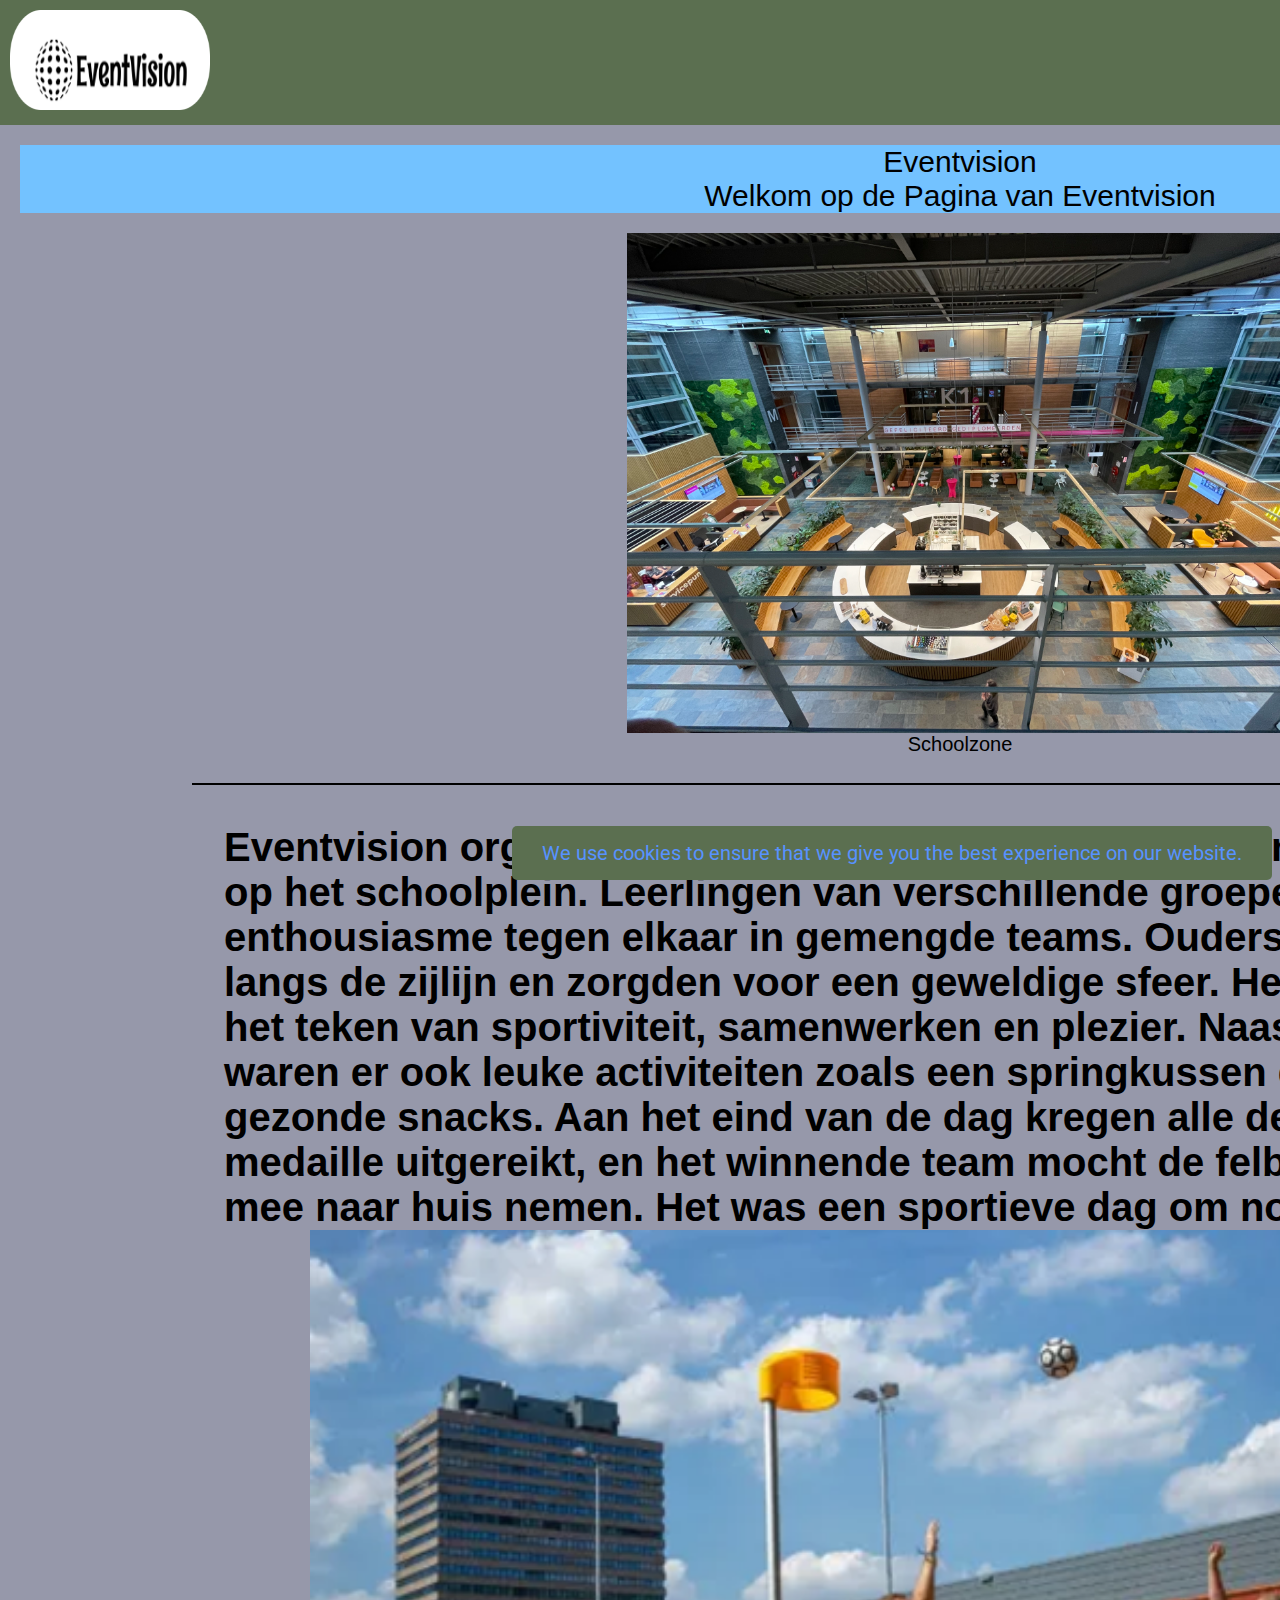
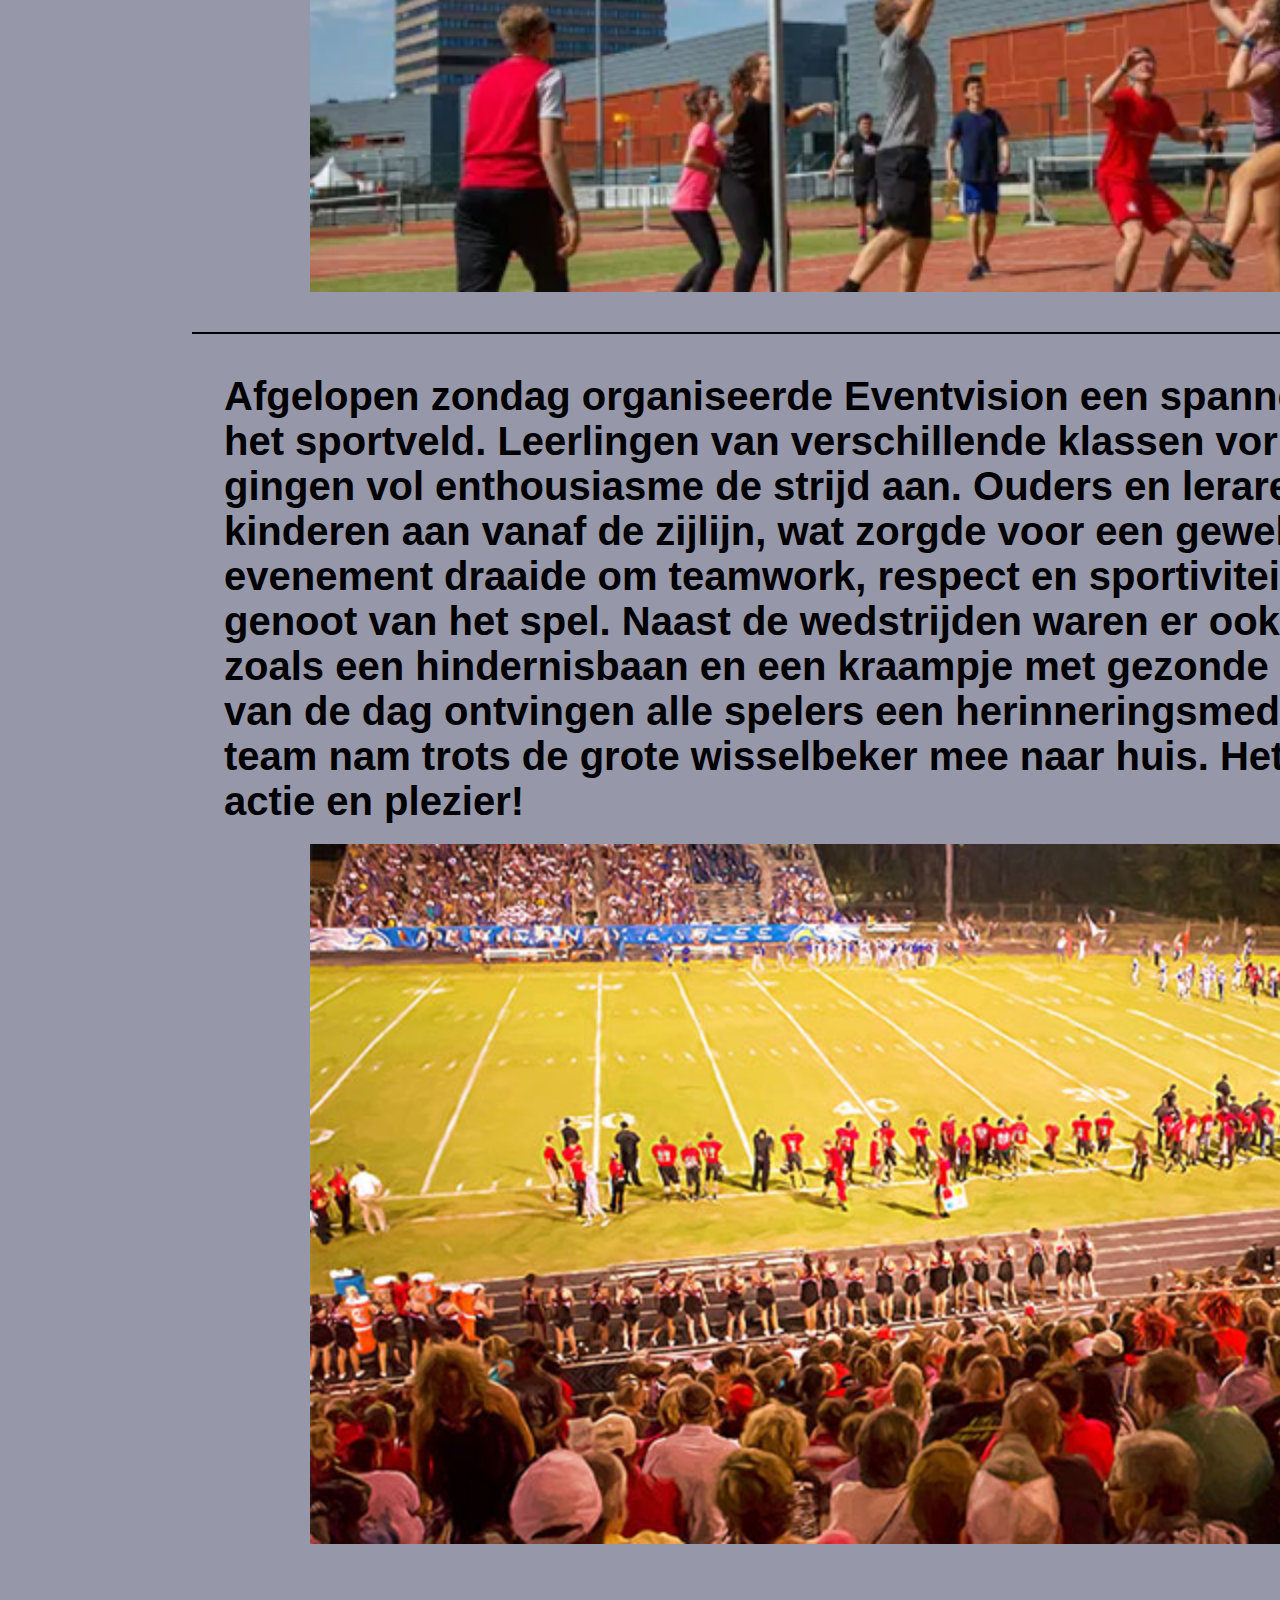
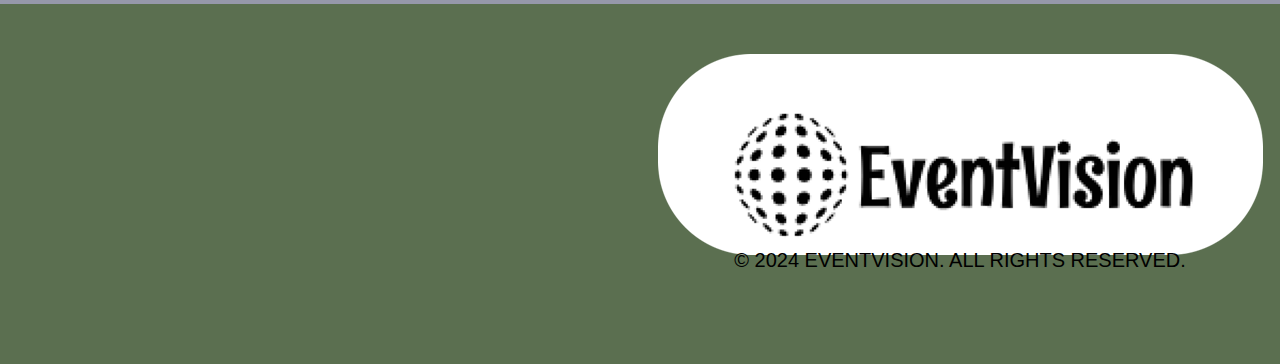
<file: Index.html>
<!DOCTYPE html>
<html lang="en">
    <head>
        <meta charset="utf-8" />        
		<meta name = "keywords" content="Event, Vision, Homepage, Homework " />
		<meta name = "description" content="Eventvision website homepage" />
		<meta name = "author" content="Jasper Ketting" />
        <link href="https://fonts.googleapis.com/css2?family=Roboto:ital" rel="stylesheet">
        <link  href="https://fonts.googleapis.com/css2?family=Saira+Condensed"  rel="stylesheet">
		<link rel="stylesheet" 
			  type="text/css" 
			  href="./css/CSSstyles.css" />
              <link rel="favicon" type="image/eventvision_icon" href="./img/Favicon.png" >
		<title>Eventvision_Homepage</title>		
    </head>
    <body>  
        <nav id="mainmenu">
            <a href="./Index.html">
                <img class="Logo_nav" src="./img/Banner_logo.png" title="Logo" alt="Company Logo from Eventvision"  >
            </a>
            <ul>
              <li>
                  <a href="./Updates.html">
                       Updates
                 </a>
             </li>
             <li>
                  <a href="./Dates.html">
                       Dates
                 </a>
             </li>
             <li>
                  <a href="./Fotogalary.html">
                       Foto Galery
                 </a>
             </li>
             <li>
                 <a href="./map.html">
                       Map
                 </a>
             </li>
             <li>
                 <a href="./Contact.html">
                     Contact
                 </a>
             </li>
            </ul>
        </nav>
     <main>
         <section id="WelkomPage">
             <article class="Header-Eventvision">
                 <header class="Headertext">
                     Eventvision 
                     <p>
                        Welkom op de Pagina van Eventvision
                     </p>
                 </header>
                 <figure class="Schoolzone-img">
                    <img src="./img/Schoolzone.JPG" title="Schoolzone"  alt="Schoolzone">
                    <figcaption>  Schoolzone </figcaption>

                 </figure>
             </article>
         </section>

         <section class="Divider-line"></section>

         <section  Id="Korfbal-section">
             <article class="Text-Korfbal">
                   <p>
                     <h1>
                         Eventvision organiseerde afgelopen zaterdag een spannend korfbaltoernooi op het schoolplein. 
                         Leerlingen van verschillende groepen streden vol enthousiasme tegen elkaar in gemengde teams. 
                         Ouders en leraren juichten langs de zijlijn en zorgden voor een geweldige sfeer. 
                         Het evenement stond in het teken van sportiviteit, samenwerken en plezier. 
                         Naast de wedstrijden waren er ook leuke activiteiten zoals een springkussen en een kraampje met gezonde snacks. 
                         Aan het eind van de dag kregen alle deelnemers een medaille uitgereikt, en het winnende team mocht de felbegeerde wisselbeker mee naar huis nemen. 
                          Het was een sportieve dag om nooit te vergeten!
                      </h1>
                    </p>
             </article>
             <img class="Korfbalpng" src="./img/korfbal.png" title="korfbal" alt="korfbal" >     
         </section>

         <section class="Divider-line"></section>

         <section Id="Rugby-text">
            <article class="Text-Rugby">
               <p>
                 <h1>
                     Afgelopen zondag organiseerde Eventvision een spannend rugbytoernooi op het sportveld. 
                     Leerlingen van verschillende klassen vormden teams en gingen vol enthousiasme de strijd aan.
                     Ouders en leraren moedigden de kinderen aan vanaf de zijlijn, wat zorgde voor een geweldige sfeer. 
                     Het evenement draaide om teamwork, respect en sportiviteit, terwijl iedereen genoot van het spel.
                     Naast de wedstrijden waren er ook leuke activiteiten, zoals een hindernisbaan en een kraampje met gezonde snacks. 
                     Aan het eind van de dag ontvingen alle spelers een herinneringsmedaille, en het winnende team nam trots de grote wisselbeker mee naar huis.
                     Het was een dag vol actie en plezier!
                 </h1>
               </p>
            </article>
            <img class="rugby" src="./img/FootballGame.jpg" title="American Football" alt="American Football">
         </section>
         <section class="Cookies">
            We use cookies  to ensure that we give you the best experience on our website.
         </section>
     </main>
     <footer id="footer-container">
        <img class="Eventvision_footer_Logo"  src="./img/Footer_logo.png" title="Eventvision" alt="Eventvision">

        <article class="Eventvision_Footer">
             <p class="copyright">
                 &copy; 2024 Eventvision. All rights reserved.
             </p>
         </article>
     </footer>
    </body>
</html>
</file>
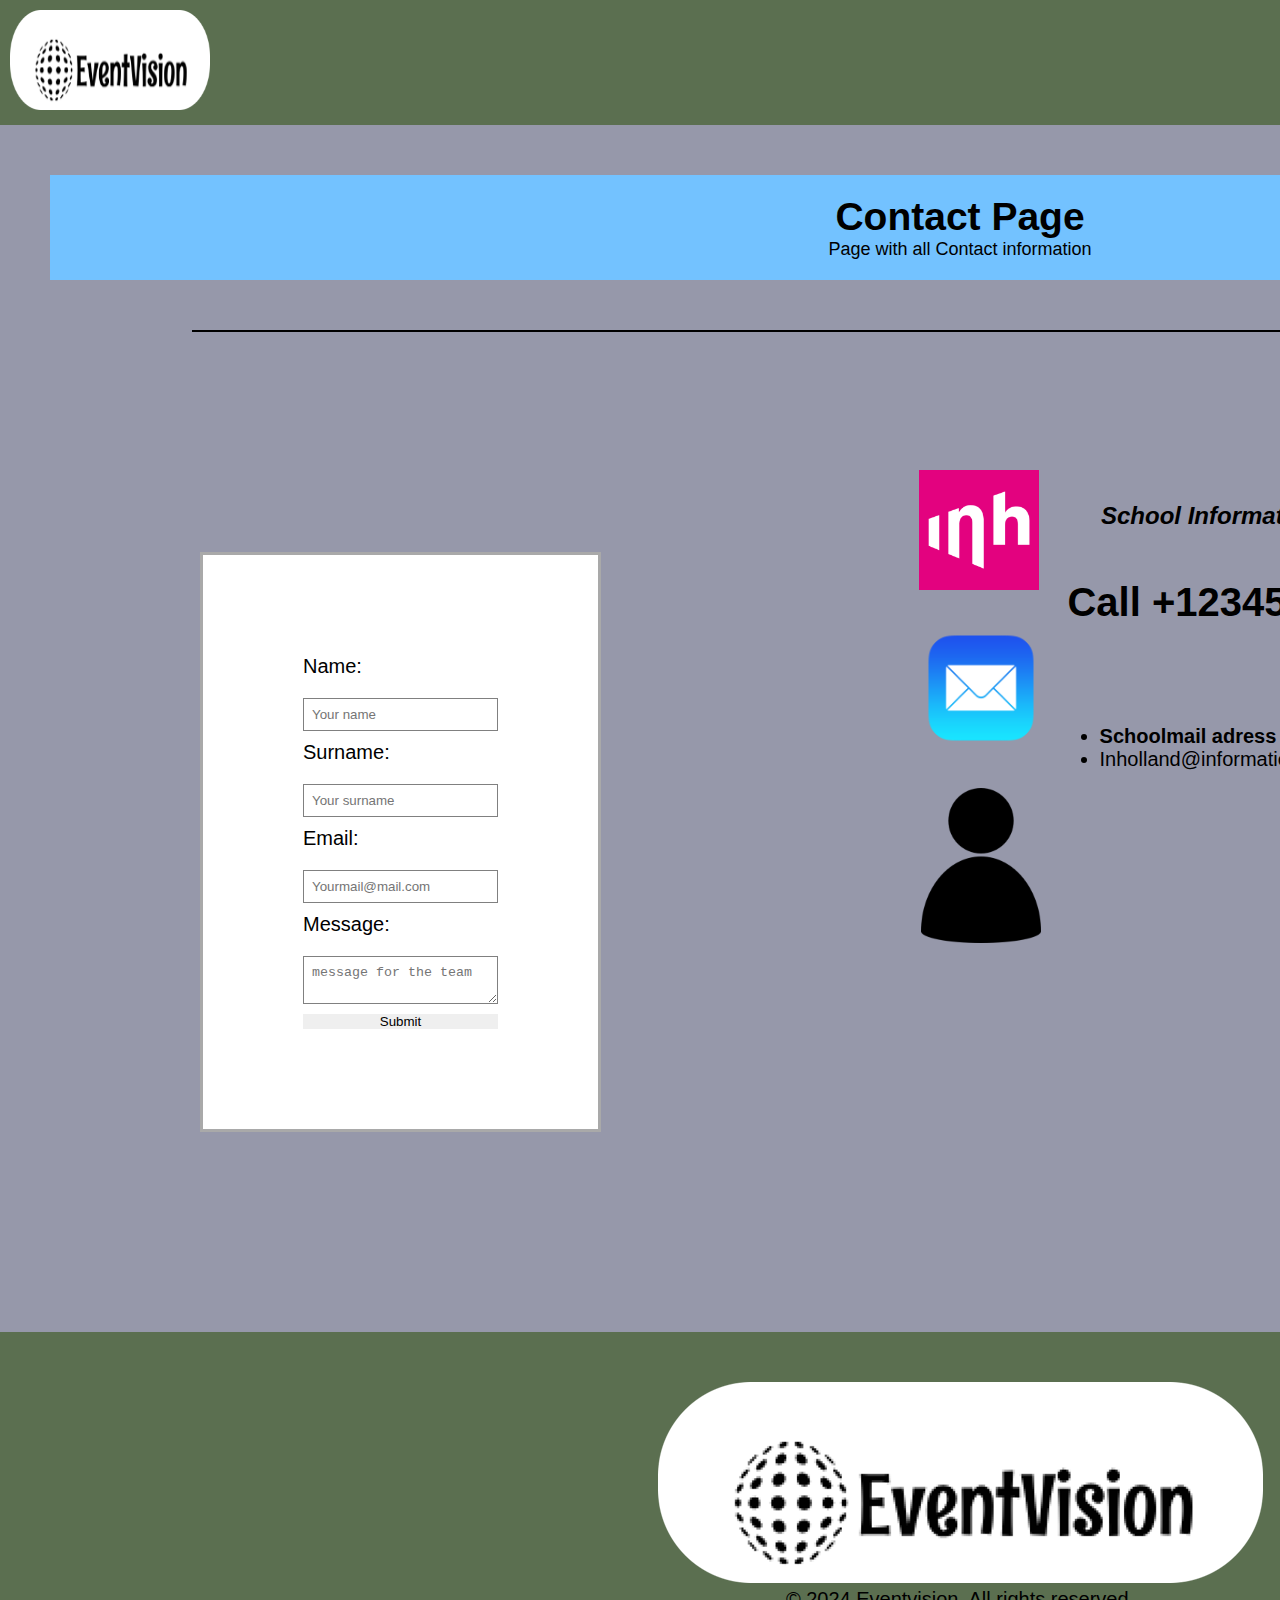
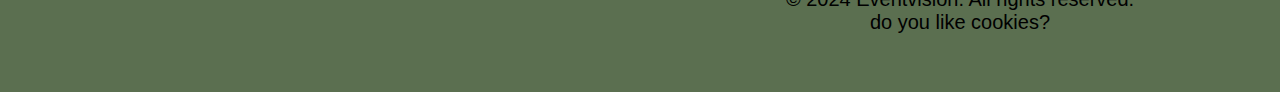
<file: Contact.html>
<!DOCTYPE html>
<html lang="en">
    <head>
        <meta charset="utf-8" />        
		<meta name = "keywords" content="Event, Vision, Homepage, Homework " />
        <meta name="viewport" content="width=device-width, initial-scale=1.0">
		<meta name = "description" content="Eventvision website homepage" />
		<meta name = "author" content="Jasper Ketting" />
        <link href="https://fonts.googleapis.com/css2?family=Roboto:ital" rel="stylesheet">
        <link  href="https://fonts.googleapis.com/css2?family=Saira+Condensed"  rel="stylesheet">
		<link rel="stylesheet" 
			  type="text/css" 
			  href="./css/CSSstyles.css" />
		<link rel="favicon" type="image/eventvision_icon" href="./img/Favicon.png" >
		<title>Eventvision_Homepage</title>		
    </head>
    <body>  
        <nav id="mainmenu">
            <a href="./Index.html">
                <img class="Logo_nav" src="./img/Banner_logo.png" title="Logo" alt="Company Logo from Eventvision"  >
            </a>
            <ul>
              <li>
                  <a href="./Updates.html">
                       Updates
                 </a>
             </li>
             <li>
                  <a href="./Dates.html">
                       Dates
                 </a>
             </li>
             <li>
                  <a href="./Fotogalary.html">
                       Foto Galery
                 </a>
             </li>
             <li>
                 <a href="./map.html">
                       Map
                 </a>
             </li>
             <li>
                 <a href="./Contact.html">
                     Contact
                 </a>
             </li>
            </ul>
        </nav>
     <main>
        <header id="update-header">
            <p  Id="headertext">
                Contact Page
                 <h1 class="bodytext" >
                 Page with all Contact information
                 </h1>
            </p>
         </header>
         <section class="Divider-line"></section>
        <section class="Form-container">
            <aside>
             <form>
              <label for="name">Name:</label>
              <input type="text" id="name" name="name" placeholder="Your name" required>
                  <label for="surname">Surname:</label>
                 <input type="text" id="surname" name="surname" placeholder="Your surname" required>
                <label for="email">Email:</label>
                <input type="email" id="email" name="email" placeholder="Yourmail@mail.com" required>
                <label for="message">Message:</label>
                  <textarea id="message" name="message" placeholder="message for the team"></textarea>
                <input type="submit" value="Submit">
              </form>
            </aside>
            <aside class="contactinformation" >
                 <h1 class="inhcontact">
                      <img class="inhpng" src="./img/inholland.png" title="inholland" alt="inholland logo">
                      <img class="mailpng" src="./img/mail.png"  title="mail" alt="mail logo">
                      <img class="personpng" src="./img/Person.png"  title="person" alt="person logo">

                      </h1>
                     <aside class="textcontainer">
                          <p class="schoolinfo">
                               <em>
                               School Information
                               </em>
                             <h1>
                                  Call +12345678
                             </h1>
                         </p>
                            <p class="Schoolmail">
                              <ul>
                               <Li>
                                 <strong>
                                  Schoolmail adress
                                    </strong>
                                  </Li>
                                  <li>
                                   Inholland@information.nl
                                    </li>
                                  </ul>
                           </p>
                           </aside>
                     <aside class="Contactperson">
                      <ul>
                          <li>Contact person</li>
                          <li>Jasper ketting </li>
                           <li>webstite builder and designer</li>
                         </ul>
                    </aside>
            </aside>
         </section>
     </main>
     <footer id="footer-container">
        <img class="Eventvision_footer_Logo"  src="./img/Footer_logo.png" title="Eventvision" alt="Eventvision">

        <article class="Eventvision_Footer">
             <p>
                 &copy; 2024 Eventvision. All rights reserved.
             </p>
         </article>
         <aside>
            <form class="displaynone">
                <fieldset>
                    <legend> do you like cookies?</legend>
                </fieldset> 
            </form>
         </aside>
     </footer>
    </body>
</html>
</file>
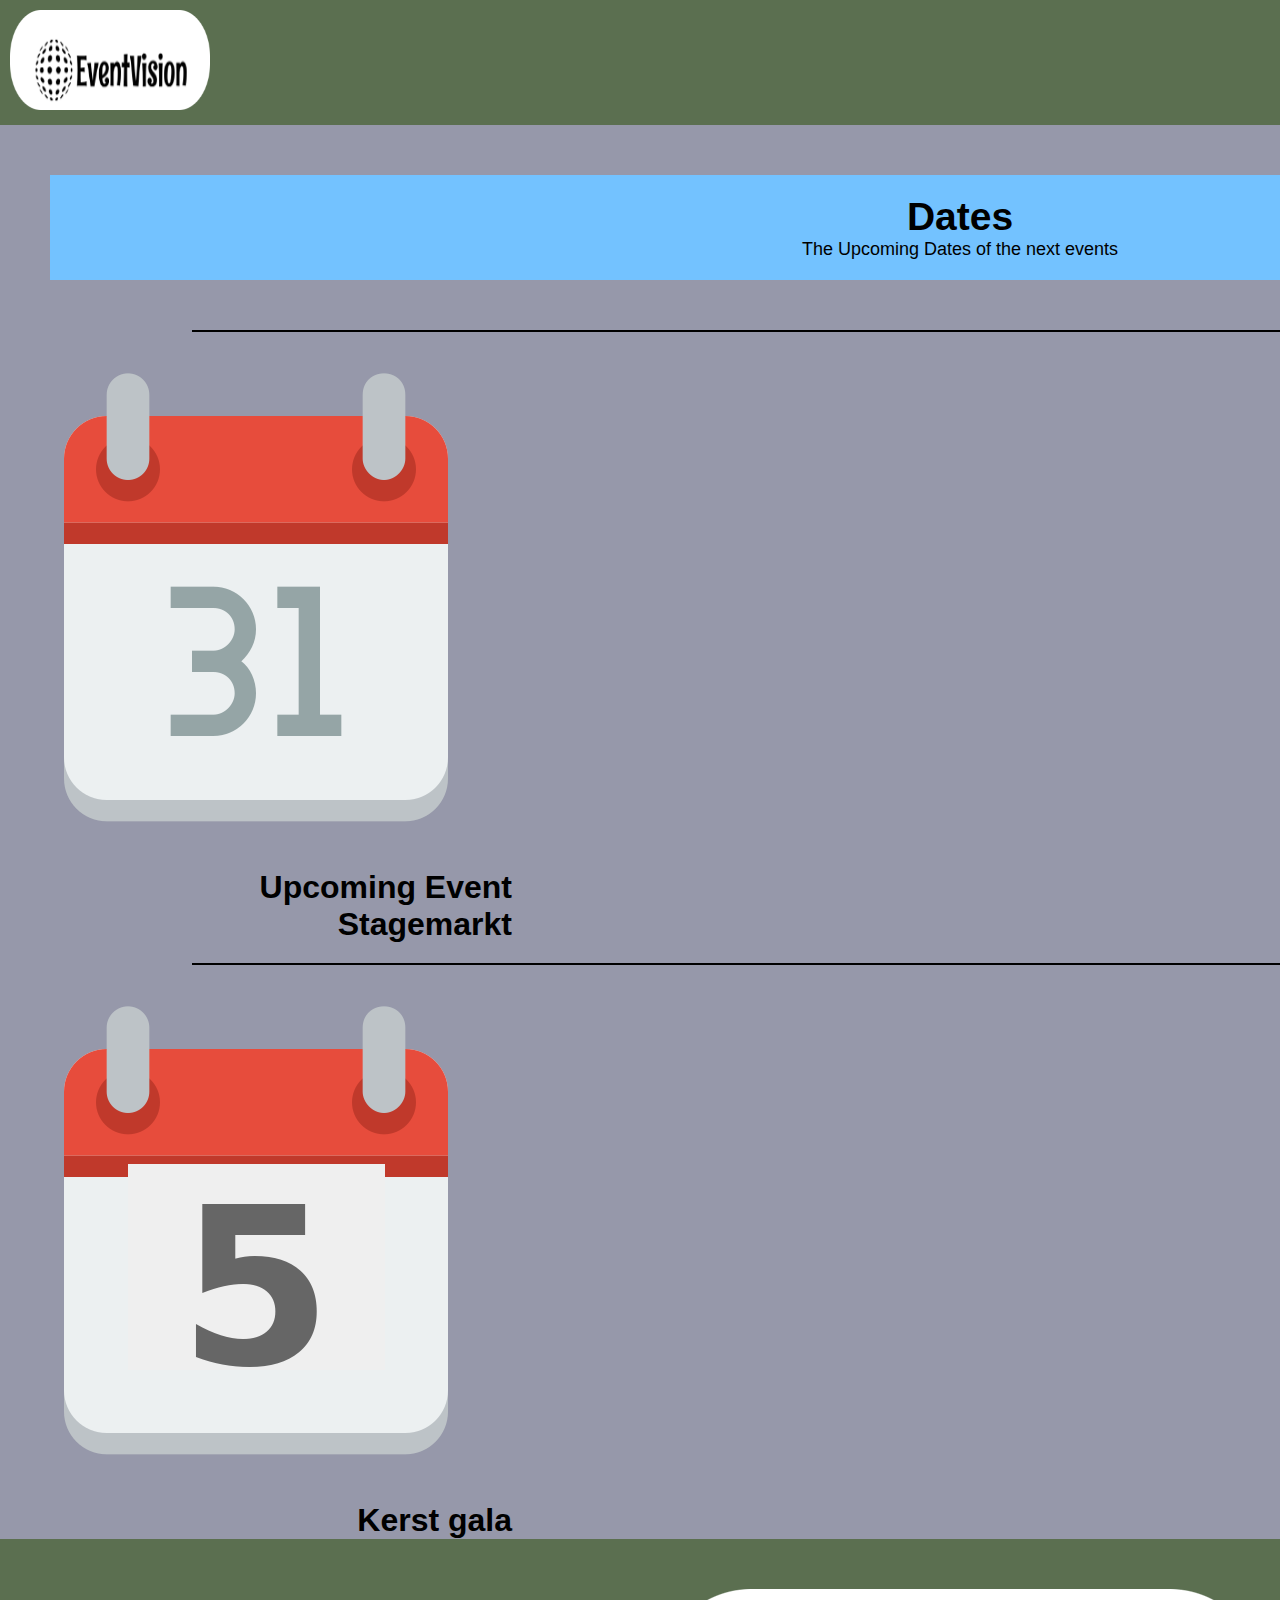
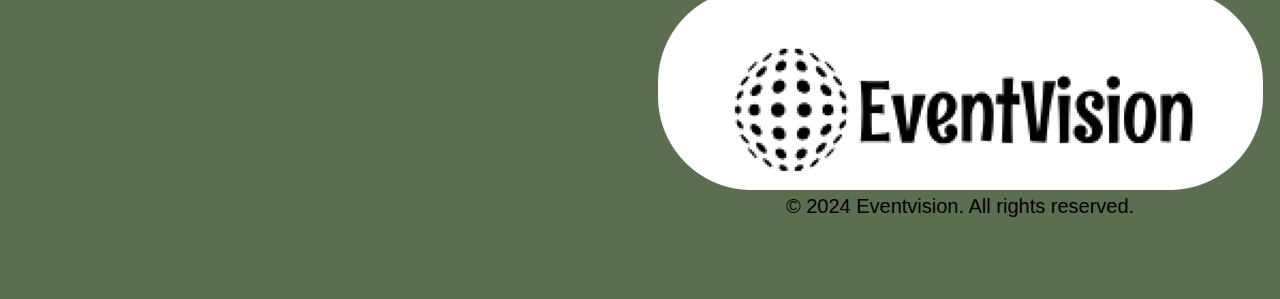
<file: Dates.html>
<!DOCTYPE html>
<html lang="en">
    <head>
        <meta charset="utf-8" />        
		<meta name = "keywords" content="Event, Vision, Homepage, Homework " />
		<meta name = "description" content="Eventvision website homepage" />
		<meta name = "author" content="Jasper Ketting" />
        <link href="https://fonts.googleapis.com/css2?family=Roboto:ital" rel="stylesheet">
        <link  href="https://fonts.googleapis.com/css2?family=Saira+Condensed"  rel="stylesheet">
		<link rel="stylesheet" 
			  type="text/css" 
			  href="./css/CSSstyles.css" />
              <link rel="favicon" type="image/eventvision_icon" href="./img/Favicon.png" >
		<title>Eventvision_Homepage</title>		
    </head>
    <body>  
        <nav id="mainmenu">
            <a href="./Index.html">
                <img class="Logo_nav" src="./img/Banner_logo.png" title="Logo" alt="Company Logo from Eventvision"  >
            </a>
            <ul>
              <li>
                  <a href="./Updates.html">
                       Updates
                 </a>
             </li>
             <li>
                  <a href="./Dates.html">
                       Dates
                 </a>
             </li>
             <li>
                  <a href="./Fotogalary.html">
                       Foto Galery
                 </a>
             </li>
             <li>
                 <a href="./map.html">
                       Map
                 </a>
             </li>
             <li>
                 <a href="./Contact.html">
                     Contact
                 </a>
             </li>
            </ul>
        </nav>
     <main>
        <header id="update-header">
            <p  Id="headertext">
                Dates
                 <h1 class="bodytext" >
                The Upcoming Dates of the next events
                 </h1>
            </p> <!-- this gives a error in validator but should not give one as it is linked to to other paragraph-->
            
         </header>
         <section class="Divider-line"></section>
        <section class="Dateone">
            <aside> 
                <img class="dateonepng" src="./img/CalanderDate31.png"  title="CalanderDate31" alt="CalanderDate31" >

                <p class="right">
                    Upcoming Event 
                </p>
                <h1 class="right">
                    Stagemarkt
                </h1>
            </aside>
        </section>
        <section class="Divider-line"></section>
        <section class="Datetwo">
            <aside>
                <img class="datetwopng" src="./img/CalanderDate5.png" title="CalanderDate5" alt="CalanderDate5">
                <p class="right"> 
                    Kerst gala
                </p>
            </aside>
        </section>
     </main>
     <footer id="footer-container">
        <img class="Eventvision_footer_Logo"  src="./img/Footer_logo.png" title="Eventvision" alt="Eventvision">

        <article class="Eventvision_Footer">
             <p>
                 &copy; 2024 Eventvision. All rights reserved.
             </p>
         </article>
     </footer>
    </body>
</html>
</file>
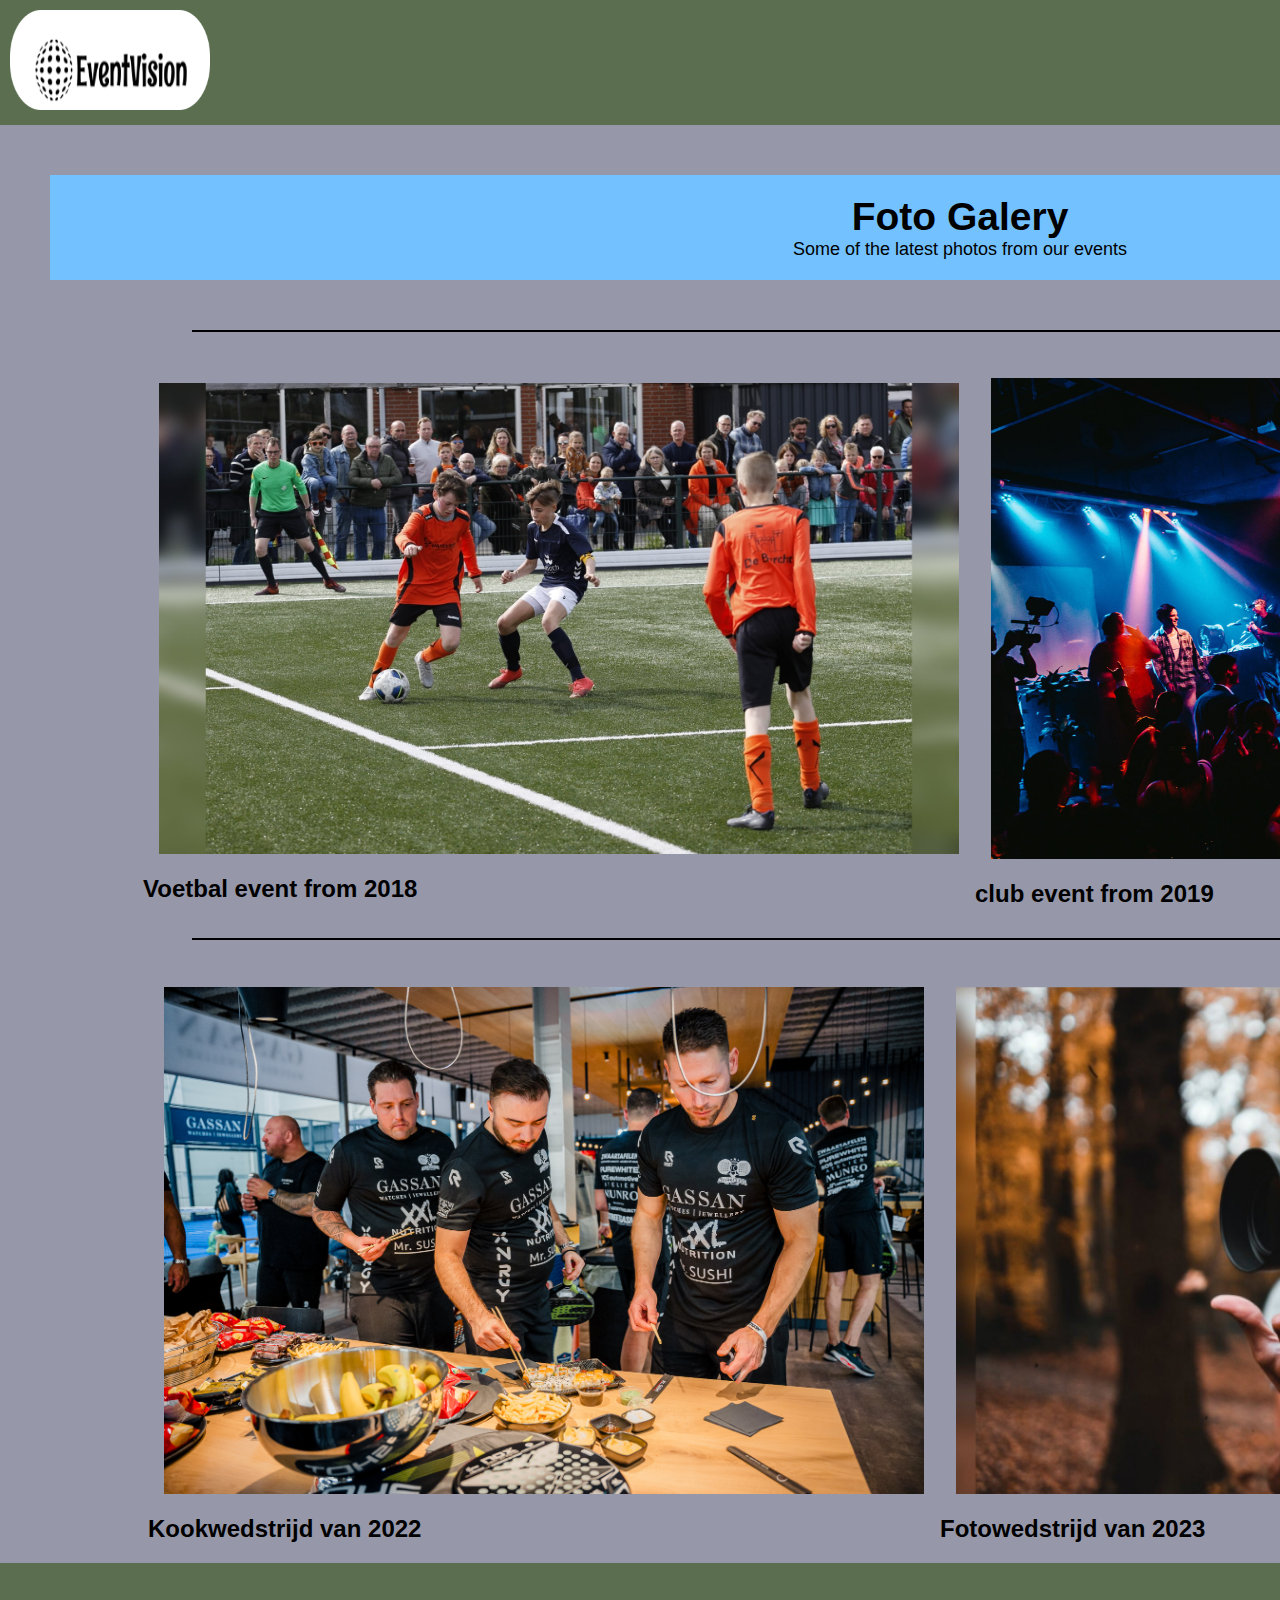
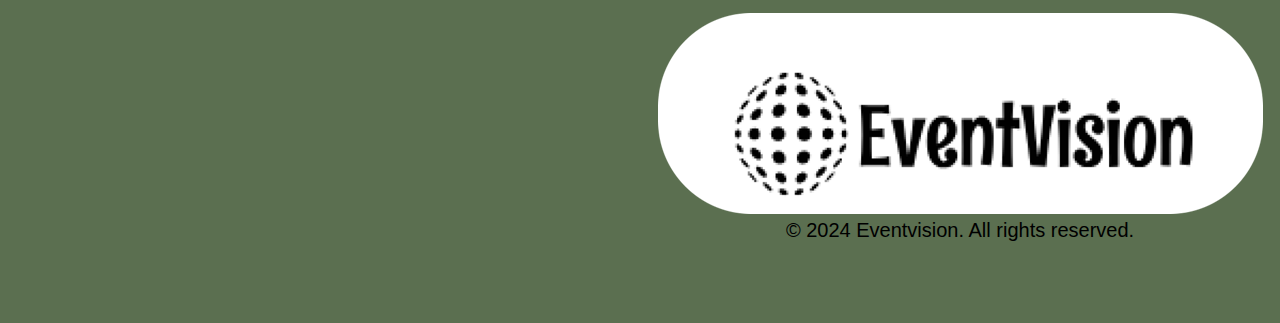
<file: Fotogalary.html>
<!DOCTYPE html>
<html lang="en">
    <head>
        <meta charset="utf-8" />        
		<meta name = "keywords" content="Event, Vision, Homepage, Homework " />
		<meta name = "description" content="Eventvision website homepage" />
		<meta name = "author" content="Jasper Ketting" />
        <link href="https://fonts.googleapis.com/css2?family=Roboto:ital" rel="stylesheet">
        <link  href="https://fonts.googleapis.com/css2?family=Saira+Condensed"  rel="stylesheet">
		<link rel="stylesheet" 
			  type="text/css" 
			  href="./css/CSSstyles.css" />
              <link rel="favicon" type="image/eventvision_icon" href="./img/Favicon.png" >
		<title>Eventvision_Homepage</title>		
    </head>
    <body>  
        <nav id="mainmenu">
            <a href="./Index.html">
                <img class="Logo_nav" src="./img/Banner_logo.png" title="Logo" alt="Company Logo from Eventvision"  >
            </a>
            <ul>
              <li>
                  <a href="./Updates.html">
                       Updates
                 </a>
             </li>
             <li>
                  <a href="./Dates.html">
                       Dates
                 </a>
             </li>
             <li>
                  <a href="./Fotogalary.html">
                       Foto Galery
                 </a>
             </li>
             <li>
                 <a href="./map.html">
                       Map
                 </a>
             </li>
             <li>
                 <a href="./Contact.html">
                     Contact
                 </a>
             </li>
            </ul>
        </nav>
     <main>
        <header id="update-header">
             <p  Id="headertext">
                 Foto Galery
                 <h1 class="bodytext" >
                      Some of the latest  photos from our events
                 </h1>
             </p> <!-- this gives a error in validator but should not give one as it is linked to to other paragraph-->
     </header>
     <section class="Divider-line"></section>
     <section class="upperbody">
        <aside class="voetbal">
            <img class="voetbalpng" src="./img/Schoolvoetbal.png"  title="Schoolvoetbal" alt="Schoolvoetbal" >

            <p class="text">
                Voetbal event from  2018
            </p>
        </aside>
        <aside class="Club">
            <img class="clubpng" src="./img/Club.png"   title="Club" alt="Club" >

            <p class="text">
                club event  from 2019
            </p>
        </aside>
     </section>
     <section class="Divider-line"></section>
     <section class="lowerbody">
        <aside class="kookwedstrijd">
            <img class="kookwedstrijdpng" src="./img/Kooktoernooi.png" title="kookwedstrijd" alt="kookwedstrijd">
            <p class="text">
                Kookwedstrijd van 2022
            </p>
        </aside>
        <aside class="fotocamera">
            <img class="fotopng" src="./img/Fotocamera.png"  title="fotocamera" alt="fotocamera">

            <p class="text">
                Fotowedstrijd van 2023
            </p>
        </aside>
     </section>
     </main>
     <footer id="footer-container">
        <img class="Eventvision_footer_Logo"  src="./img/Footer_logo.png" title="Eventvision" alt="Eventvision">

        <article class="Eventvision_Footer">
             <p>
                 &copy; 2024 Eventvision. All rights reserved.
             </p>
         </article>
     </footer>
    </body>
</html>
</file>
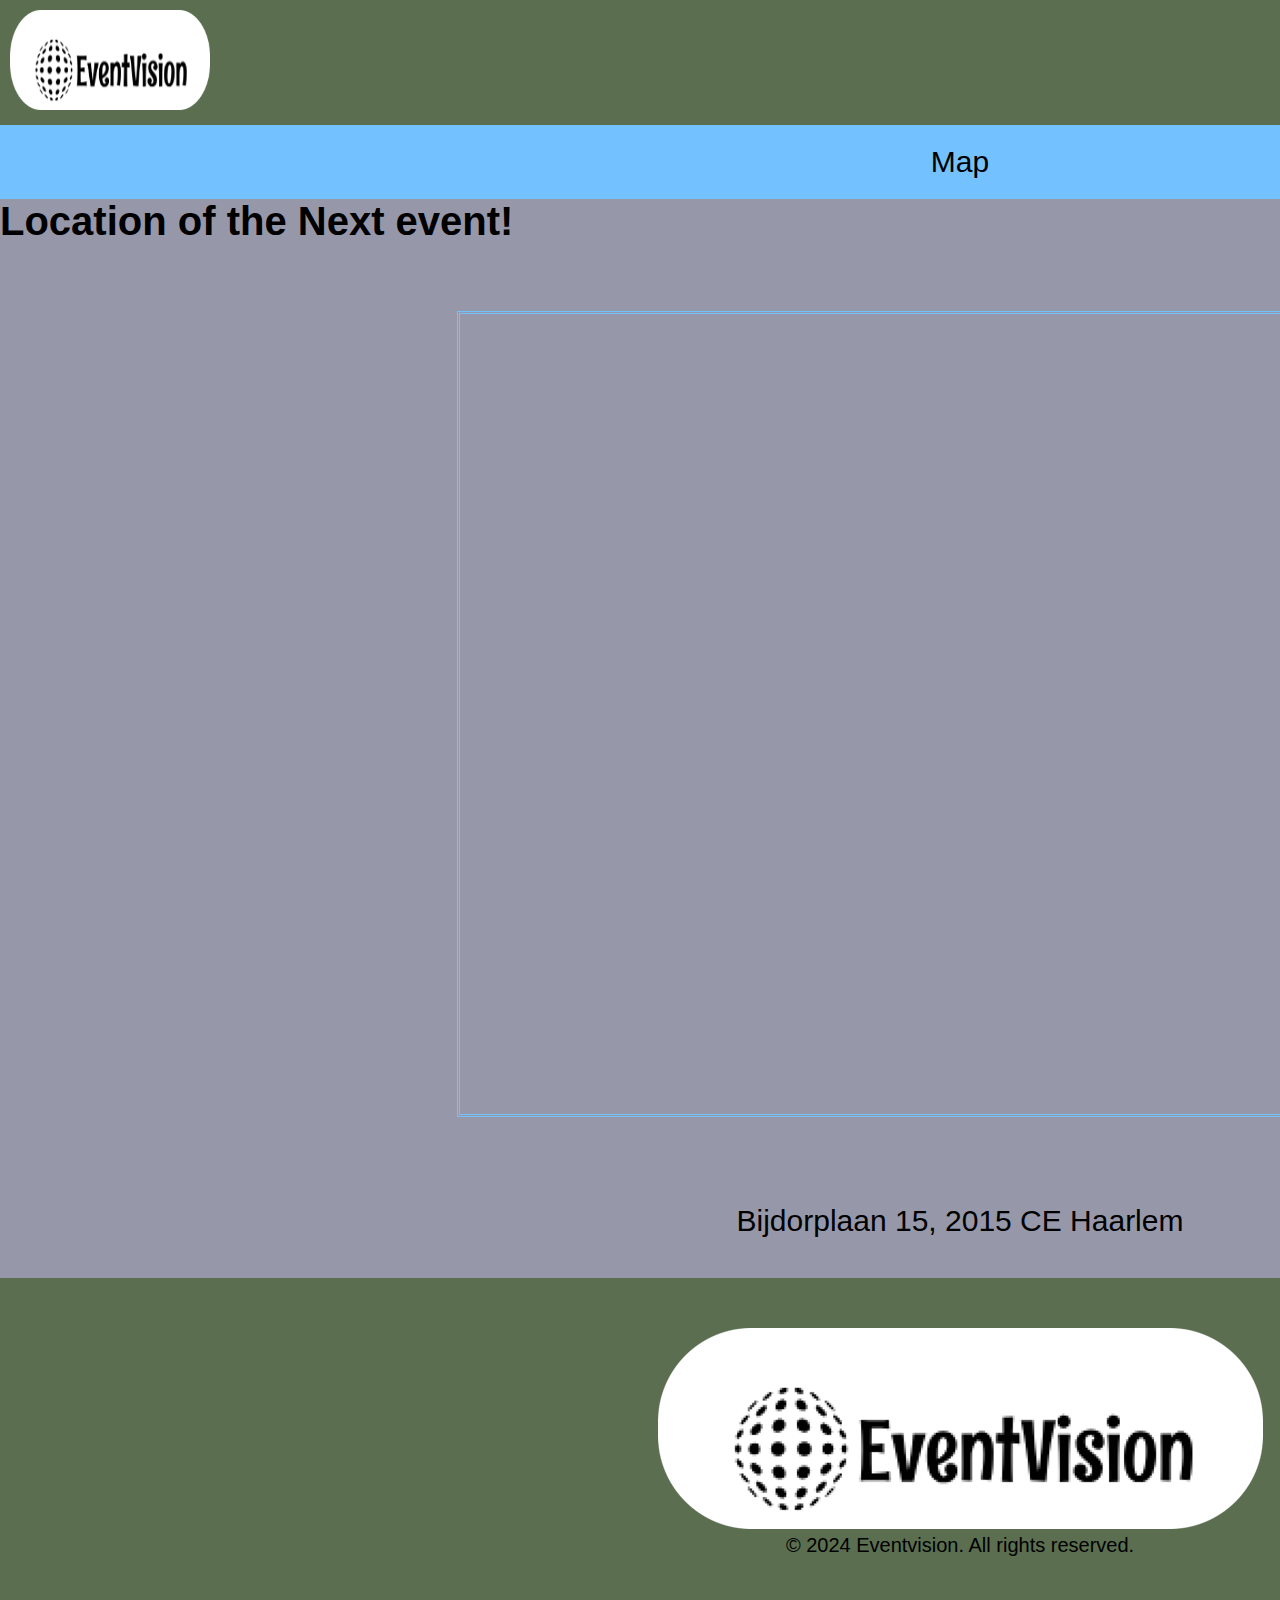
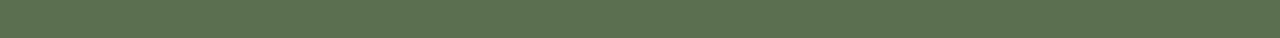
<file: map.html>
<!DOCTYPE html>
<html lang="en">
    <head>
        <meta charset="utf-8" />        
		<meta name = "keywords" content="Event, Vision, Homepage, Homework " />
		<meta name = "description" content="Eventvision website homepage" />
		<meta name = "author" content="Jasper Ketting" />
        <link href="https://fonts.googleapis.com/css2?family=Roboto:ital" rel="stylesheet">
        <link  href="https://fonts.googleapis.com/css2?family=Saira+Condensed"  rel="stylesheet">
		<link rel="stylesheet" 
			  type="text/css" 
			  href="./css/CSSstyles.css" />
              <link rel="favicon" type="image/eventvision_icon" href="./img/Favicon.png" >
		<title>Eventvision_Homepage</title>		
    </head>
    <body>  
        <nav id="mainmenu">
            <a href="./Index.html">
                <img class="Logo_nav" src="./img/Banner_logo.png" title="Logo" alt="Company Logo from Eventvision"  >
            </a>
            <ul>
              <li>
                  <a href="./Updates.html">
                       Updates
                 </a>
             </li>
             <li>
                  <a href="./Dates.html">
                       Dates
                 </a>
             </li>
             <li>
                  <a href="./Fotogalary.html">
                       Foto Galery
                 </a>
             </li>
             <li>
                 <a href="./map.html">
                       Map
                 </a>
             </li>
             <li>
                 <a href="./Contact.html">
                     Contact
                 </a>
             </li>
            </ul>
        </nav>
     <main class="map-container">
         <p id="Maptxt">
            Map
            <h1>
                Location of the Next event!
            </h1>
        </p>
         <map name="map" class="map-body">
         <iframe class="map" src="https://www.google.com/maps/embed?pb=!1m18!1m12!1m3!1d3067.856879759738!2d4.613383129201814!3d52.389283560042585!2m3!1f0!2f0!3f0!3m2!1i1024!2i768!4f13.1!3m3!1m2!1s0x47c5ef032e1641bd%3A0xe9e0255b574dbad6!2sHogeschool%20Inholland%20Haarlem!5e0!3m2!1snl!2snl!4v1729503159079!5m2!1snl!2snl" allowfullscreen="" loading="lazy" referrerpolicy="no-referrer-when-downgrade" title="map"></iframe>
         </map>
         <p class="textmap">
            Bijdorplaan 15, 2015 CE Haarlem
         </p>
     </main>
     <footer id="footer-container">
        <img class="Eventvision_footer_Logo"  src="./img/Footer_logo.png" title="Eventvision" alt="Eventvision">

        <article class="Eventvision_Footer">
             <p>
                 &copy; 2024 Eventvision. All rights reserved.
             </p>
         </article>
     </footer>
    </body>
</html>
</file>
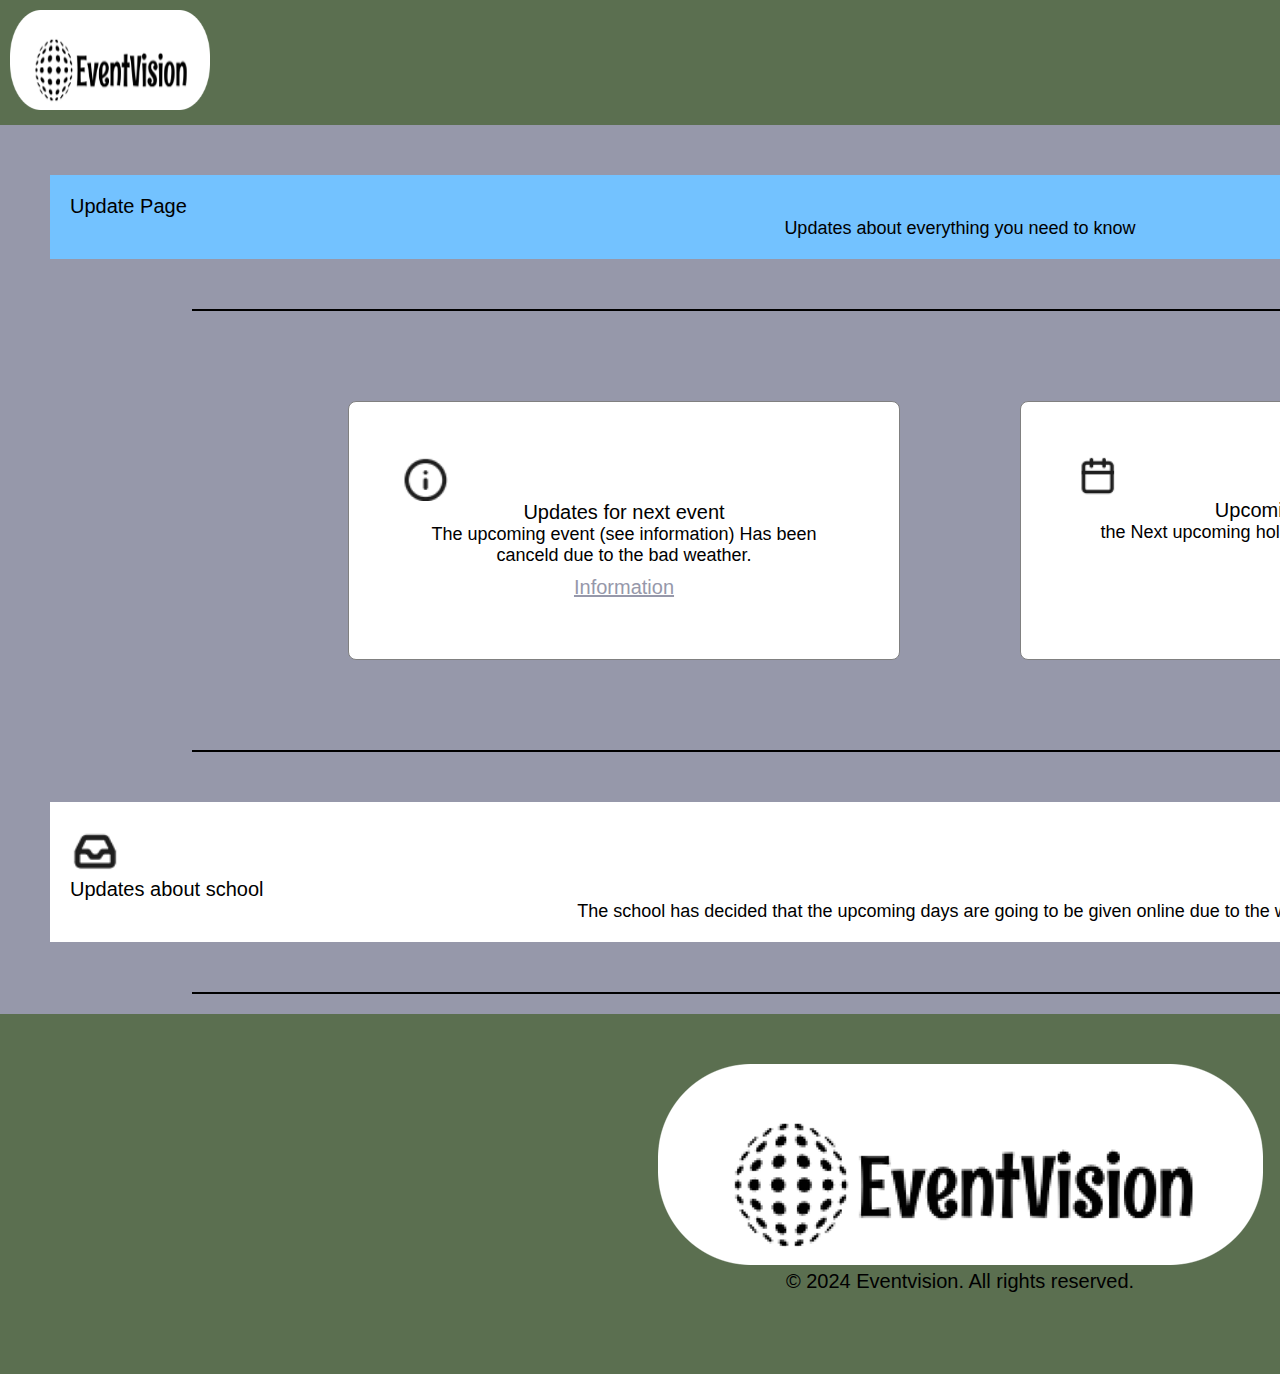
<file: Updates.html>
<!DOCTYPE html>
<html lang="en">
    <head>
        <meta charset="utf-8" />        
		<meta name = "keywords" content="Event, Vision, Homepage, Homework " />
		<meta name = "description" content="Eventvision website homepage" />
		<meta name = "author" content="Jasper Ketting" />
        <link href="https://fonts.googleapis.com/css2?family=Roboto:ital" rel="stylesheet">
        <link  href="https://fonts.googleapis.com/css2?family=Saira+Condensed"  rel="stylesheet">
		<link rel="stylesheet" 
			  type="text/css" 
			  href="./css/CSSstyles.css" />
              <link rel="favicon" type="image/eventvision_icon" href="./img/Favicon.png" >
		<title>Eventvision_Homepage</title>		
    </head>
    <body>  
        <nav id="mainmenu">
            <a href="./Index.html">
                <img class="Logo_nav" src="./img/Banner_logo.png" title="Logo" alt="Company Logo from Eventvision"  >
            </a>
            <ul>
              <li>
                  <a href="./Updates.html">
                       Updates
                 </a>
             </li>
             <li>
                  <a href="./Dates.html">
                       Dates
                 </a>
             </li>
             <li>
                  <a href="./Fotogalary.html">
                       Foto Galery
                 </a>
             </li>
             <li>
                 <a href="./map.html">
                       Map
                 </a>
             </li>
             <li>
                 <a href="./Contact.html">
                     Contact
                 </a>
             </li>
            </ul>
        </nav>
     <main>
         <header id="update-header">
            <p  class="headertext">
                Update Page
                 <h1 class="bodytext" >
                 Updates about everything you need to know
                 </h1>
            </p>
            
         </header>
         <section class="Divider-line"></section>

         <section Id="Cards-container">
            <aside  class="card">

             <img 
             class="icon-1" src="./img/uitroepteken.png"  title="Icon" alt="Icon uitroepteken" >

              <header class="headertext">
                 Updates for next event
                </header>
             <p class="bodytext">
                    The upcoming event (see information) Has been canceld due to the bad weather.
             </p>
              <a class="Information-button" href="./Dates.html">
                 Information
             </a>
         </aside>
            <aside  class="card">
                 <img class="icon-2" src="./img/kalender.png" title="Icon"  alt="Icon kalender" >

                  <p class="headertext">
                    Upcoming Holiday
                  </p >
              <h1  class="bodytext">

                the Next upcoming holiday is the autumn holiday.
             </h1>
          </aside>
         </section>
         <section class="Divider-line"></section>
         <section id="Big-box">
            <img class="icon-3" src="./img/bakje.png"  title="Icon" alt="Icon bakje" >

            <p class="headertext">
                Updates about school
            </p>
            <h1 class="bodytext">
                The school has decided that the upcoming days are going to be given online due to the weather.
            </h1>
         </section>
     </main>
     <section class="Divider-line"></section>
     <footer id="footer-container">
        <img class="Eventvision_footer_Logo"  src="./img/Footer_logo.png" title="Eventvision" alt="Eventvision">

        <article class="Eventvision_Footer">
             <p>
                 &copy; 2024 Eventvision. All rights reserved.
             </p>
         </article>
     </footer>
    </body>
</html>
</file>
<file: css/CSSstyles.css>
/*  start Always on the site*/
* {
  border: 0;
  margin: 0;
  padding: 0;
  
}
  body {
    background-color: #9698AA;
    width: 1920px;
    height: 1080px;
    margin: auto;
    font-family:  Arial, Helvetica, sans-serif;
    font-size: 16px;
  }
  @media (min-width: 768px) {
    body {
      font-size: 18px; 
    }
#mainmenu {
  flex-direction: column;
}
.upperbody, .lowerbody {
  flex-direction: column;
  align-items: center;
}
.card {
  width: 60%;
}
#Korfbal-section, #Rugby-text {
  display: flex;
  flex-direction: column;
  align-items: center;
}
.Schoolzone-img, .Korfbalpng, .rugby 
{
  width: 80%;
}
.Text-Korfbal
{
  width: 80%;
  font-family: "Saira+Condensed", sans-serif;
}
.Text-Rugby
{
  width: 80%;
}
}
@media (min-width: 1024px) {
  body {
    font-size: 20px; 
  }
  #mainmenu {
    flex-direction: row;
  }

  .card {
    width: 30%; 
  }

  .map {
    width: 1000px; 
  }
  .upperbody, .lowerbody {
   
    flex-direction: row;
  }
}


@media (max-width: 767px) {
  .displaynone {
      display: none; 
  }
}
.Cookies
{
left: 40%;
position: fixed; 
bottom: 20px; 
background-color: #5B6f50; 
color: #5792ff; 
padding: 15px 30px;
border-radius: 5px; 
z-index: 9999; 
font-family: "Roboto", sans-serif;
}





  .Divider-line
{
  height: 2px;
  width: 80%;
  margin: 20px auto;
  background-color: black;
}


/* end always on the site */

/* navigation bar */
  #mainmenu 
   {
    background-color: #5B6f50;
    color: #F2F462;
    padding: 10px;
    display: flex;
    justify-content: space-between;
    align-items: center;
   }
   #mainmenu .Logo_nav
   {
     width: 200px;
      height: 100px;
      margin: 0px;
      padding-left: 0px;
    background-color: #5B6f50;
   }
  #mainmenu ul 
  {
    display: flex;
    align-items: center;
    margin: 0;
    padding: 0;
    background-color: #5B6f50;
    list-style: none;
  }
  #mainmenu ul li 
  {
    margin-left: 2rem;
    background-color: #F2F462;
  }


    /* end Navigation bar */

    /* start main */
  #WelkomPage 
  {
    margin: 10px;
    padding: 10px;
    background-color: #9698AA;
    padding: 10px;
    display: flex;
    justify-content: space-between;
    align-items: center;
  }
  #WelkomPage .Header-Eventvision
  {
    flex: 1;
    flex-direction: column;
    justify-content: center;
    align-items: center;
    margin: 0px 0;
    text-align: center;

    background-color:  #9698AA;
  }
  .Schoolzone-img {
    
   
    width: 1000px;
    height: 500px;
    margin: 20px auto; 
    text-align: center;
  }

  .Schoolzone-img img
  {
    display: block;
    max-width: 100%;
    max-height: 100%;
    height: auto;
    margin: 0 auto;
  }

.Headertext
{
  
  font-size: 30px;
  background-color: #73C2FF;
}
#Korfbal-section
{
  background-color: #9698AA;
}

.Text-Korfbal
{
  background-color: #9698AA;
  z-index: 1;
}
.Korfbalpng 
{
  width: 1300px;
    height: 500px;
    margin: 20px auto; 
    display: block;
   max-width: 100%;
   max-height: 100%;
   height: auto;
   margin: 0 auto;
}
.rugby
{
  width: 1300px;
    height: 500px;
    margin: 20px auto; 
    display: block;
   max-width: 100%;
   max-height: 100%;
   height: auto;
   margin: 0 auto;
   padding: 20px;
}
#Rugby-text
{
  background-color: #9698AA;
  padding: 20px;
  margin: 20px;
}
#Korfbal-section
{
  background-color: #9698AA;
  padding: 20px;
  margin: 20px;
}

  /* end main */

  /* start footer*/
  footer {
    grid-area: footer;
    background-color: #5B6f50; 
    padding: 50px;
    text-align: center;
    height: 13em;
    z-index: -1;
}

#Eventvision_Footer {
    background-color: #5B6f50; 
    height: 180px;
    font-size: 1.5em;
    text-align: center;
    margin: 0 auto;
    padding: 0.5em;
    z-index: 1;
}

footer ul {
    background-color: lightcoral; 
    list-style: none; 
    padding: 0;
    display: flex; 
    justify-content: space-between;
}

footer li {
    margin-right: 20px; 
}

#footer p {
    font-size: 12px; 
    color: black; 
    text-align: center; 
    margin-bottom: 10px; 
    z-index: 1;
}
  .copyright
  {
    line-height: 0px;
    letter-spacing: 0px;
    text-indent: 0px;
    word-spacing: 0px;
    text-transform: uppercase;
  }
  /* end footer */


  /* Start map css */
  #Maptxt
  {
    background-color: #73C2FF;
    padding: 20px;
    font-size: 30px;
    text-align: center;
    justify-content: center;
  }
  .map-body
  {
    display: flex;
    justify-content: center;
    align-items: center;
    height: 100vh;
    margin:20px 0;
    width: 100%;
  }
  .map
  {
    border: #73C2FF;
    display: block;
    text-align: center;
    justify-content: center;
    width: 1000px; 
    height: 800px;
    border-style: double;

  }
  .textmap
  {
    padding: 20px;
    font-size: 30px;
    text-align: center;
    justify-content: center;
    margin: 20px;
  }

  /*  end map css */

  /* start updates page */
#update-header
{
  background-color: #73C2FF;
  padding: 20px;
  margin: 50px;
  
}

  #Cards-container
  {
    background-color: #9698AA;
    padding: 20px;
    gap: 20px;
    display: flex;
    justify-content: center;
  }
.card
{
  background-color: white;
  padding: 50px;
  margin: 50px;
  display: flex;
  flex-direction: column;
  text-align: center;
  width: 450px;
  
  border-radius: 8px;
  border: 1px solid gray;
}
.Information-button
{
  color: #9698AA;
  padding : 10px;

}
#Big-box
{
  background-color: white;
  padding: 20px;
  margin: 50px;
  display: flex;
  flex-direction: column;

}
#headertext
{
  text-align: center;
  font-weight: bold;
  font-size: 39px;
}
.bodytext
{
  text-align: center;
  font-size: large;
  font-weight: normal;
}
.icon-3
{
  width: 50px;
  justify-content: center;
}
.icon-2
{ 
  justify-content: left;
  width: 50px;
}
.icon-1
{ 
  justify-content: left;
  width: 50px;
}

/* end updates page */

/* start foto galery */

.upperbody
{
  justify-content: center;
  margin: 10px;
  padding: 10px;
  display: flex;
  

}
.voetbalpng
{ 
  justify-content: left;
  width: 800px;
  margin: 8px;
  padding: 8px;
}
.clubpng
{ 
  justify-content: right;
  margin: 8px;
  padding: 8px;
  width: 770px;
}
.club
{ 
  margin: 8px;
  display: flex;
  flex-direction: column;
  float: right;
}

.lowerbody
{
  justify-content: center ;
  margin: 10px;
  padding: 10px;
  display: flex;
}
.kookwedstrijdpng
{
  justify-content: left;
  width: 760px;
  margin: 8px;
  padding: 8px;
}
.fotopng
{
  justify-content: right;
  margin: 8px;
  padding: 8px;
  width: 800px;
}
.text
{
  font-size: larger;
  font-weight: bold;
}
/* Dates css */
.Dateone
{
  display: flex;
}

.right
{
  display: flex;
  flex-direction: column;
  justify-content: center;
  text-align: right;
  position:static;
  font-size: xx-large;
  font-weight: bold;

}
.Datetwo
{
  display: flex;
}
/* contact page */
.Form-container
{
  display: flex;
}

.Form-container form {
  display: flex;
  flex-direction: column;
  gap: 10px; 
  max-width: 600px; 
  margin: 200px; 
  background-color: white;
  border: 3px solid darkgray;
  padding: 100px;
}

label {
  margin-bottom: 10px; 
}

input[type="text"], /* hiermee pas ik de borders en grootte van de text boxen aan. */
input[type="email"],
textarea {
  width: 100%;
  padding: 8px; 
  box-sizing: border-box;
  border: 1px solid gray;
  border-width: 1px;
}
.contactinformation
{
  display: flex;
  padding: 100px;
  
}

.inhpng
{
  display: block;
  width: 120px;
  height: auto;
  margin: 8px;
  padding: 10px
}
.mailpng
{
  display: block;
  width: 120px;
  height: auto;
  padding: 20px;
}
.personpng
{
  display: Block;
  width: 120px;
  height: auto;
  padding: 20px;
}
.textcontainer
{
  display: flex;
  flex-direction: column;
  align-items: center; 
}

.schoolinfo, .Schoolmail, .Contactperson
{
  display:block;
  text-align: center;
  margin: 10px 0;
  padding: 40px;
  font-size: larger;
  font-weight: bold;
}
</file>
